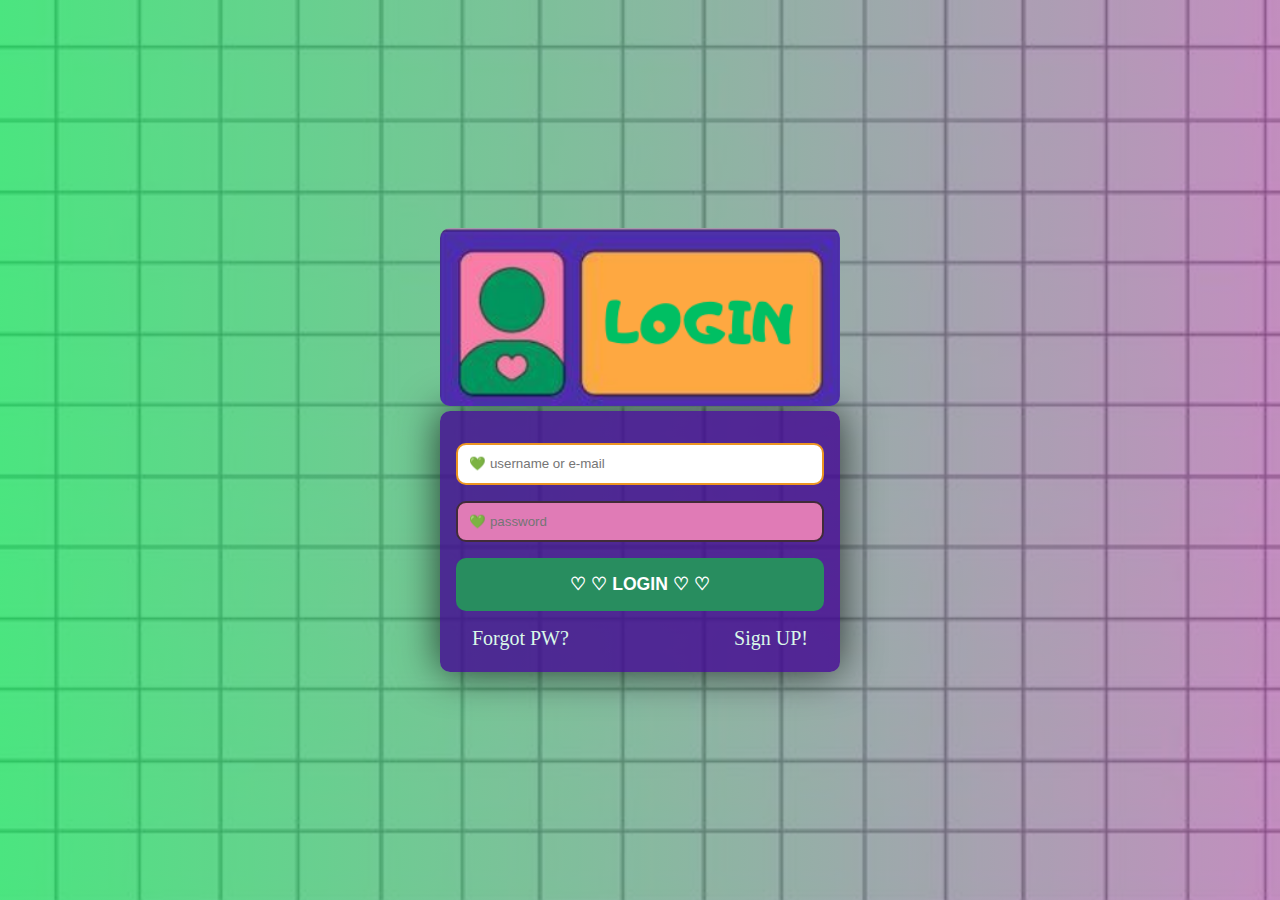
<file: index.html>
<!DOCTYPE html>
<html lang="en">
<head>
    <meta charset="UTF-8">
    <meta http-equiv="X-UA-Compatible" content="IE=edge">
    <meta name="viewport" content="width=device-width, initial-scale=1.0">
    <title>Document</title>
    <link rel="stylesheet" href="style.css">
</head>
<body>
    
    <div class="container">
        <img src="log.png" alt="">
        <!-- form  -->
        <form action="" class="form">
        
            <div class="form__message form__error--message"></div>
            <div class="form__input--group">
                <input type="text" class="form__input" autofocus required placeholder="&#128154; username or e-mail">
                <div class="form__input-error-message"></div>
            </div>
            <div class="form__input--group">
                <input type="password" class="form__input" autofocus  placeholder="&#128154; password">
                <div class="form__input-error-message"></div>
            </div>
            <button class="form__button"> &#9825 &#9825; LOGIN &#9825  &#9825; </button>
            <div class="form__text">
                <a href="forgotpass.html" class="form__link">Forgot PW?</a>
                <a href="register.html" class="form__link">Sign UP!</a>
            </div>
        </form>
        
    </div>

</body>
</html>
</file>
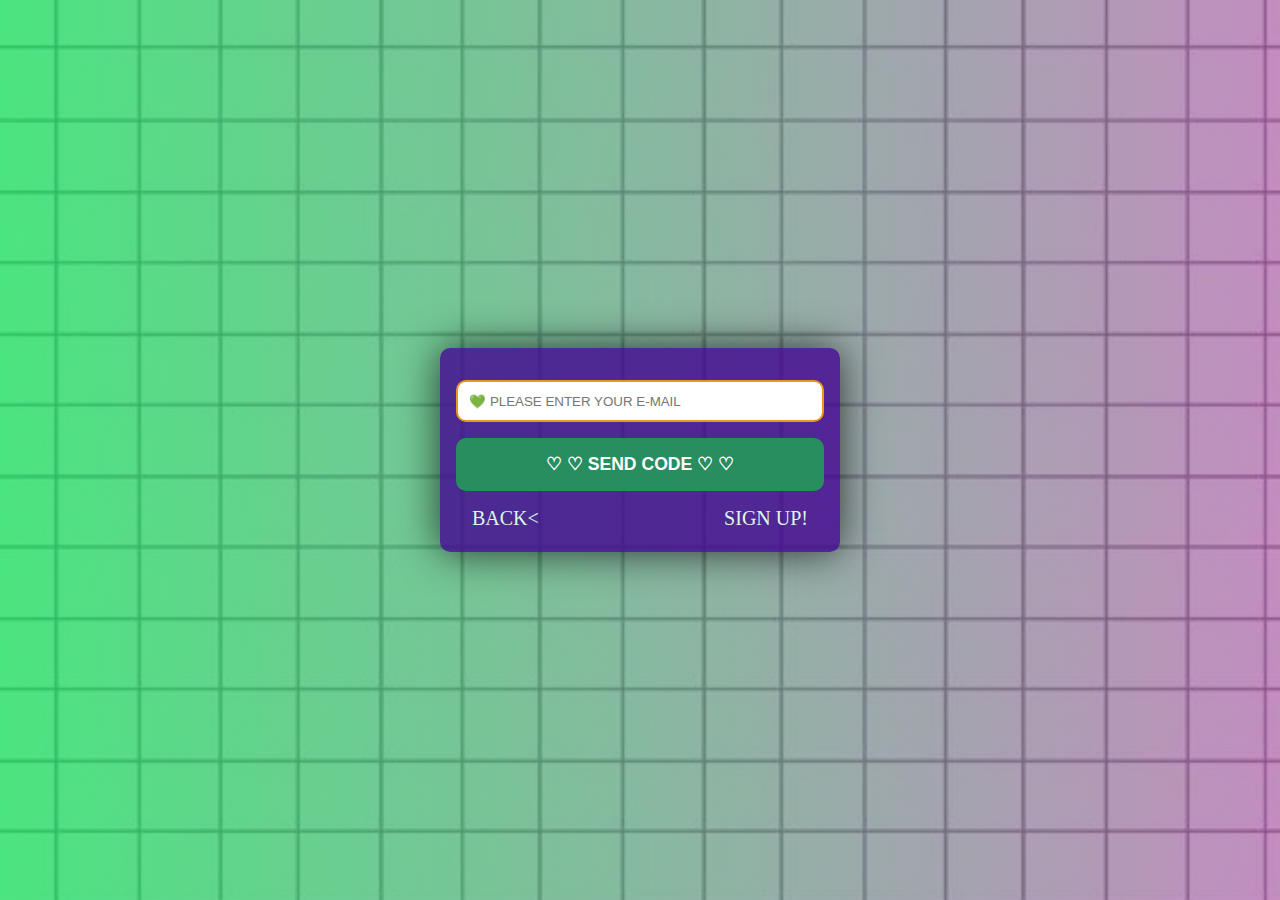
<file: forgotpass.html>
<!DOCTYPE html>
<html lang="en">
<head>
    <meta charset="UTF-8">
    <meta http-equiv="X-UA-Compatible" content="IE=edge">
    <meta name="viewport" content="width=device-width, initial-scale=1.0">
    <title>Document</title>
    <link rel="stylesheet" href="style.css">
</head>
<body>
    
    <div class="container">
        <!-- form  -->
        <form action="" class="form">
        
            <div class="form__message form__error--message"></div>
            <div class="form__input--group">
                <input type="text" class="form__input" autofocus  placeholder="&#128154; PLEASE ENTER YOUR E-MAIL">
                <div class="form__input-error-message"></div>
            </div>
            <button class="form__button"> &#9825 &#9825; SEND CODE &#9825  &#9825; </button>
            <div class="form__text">
                <a href="index.html" class="form__link">BACK< </a>
                <a href="register.html" class="form__link">SIGN UP!</a>
            </div>
        </form>
        
    </div>

</body>
</html>
</file>
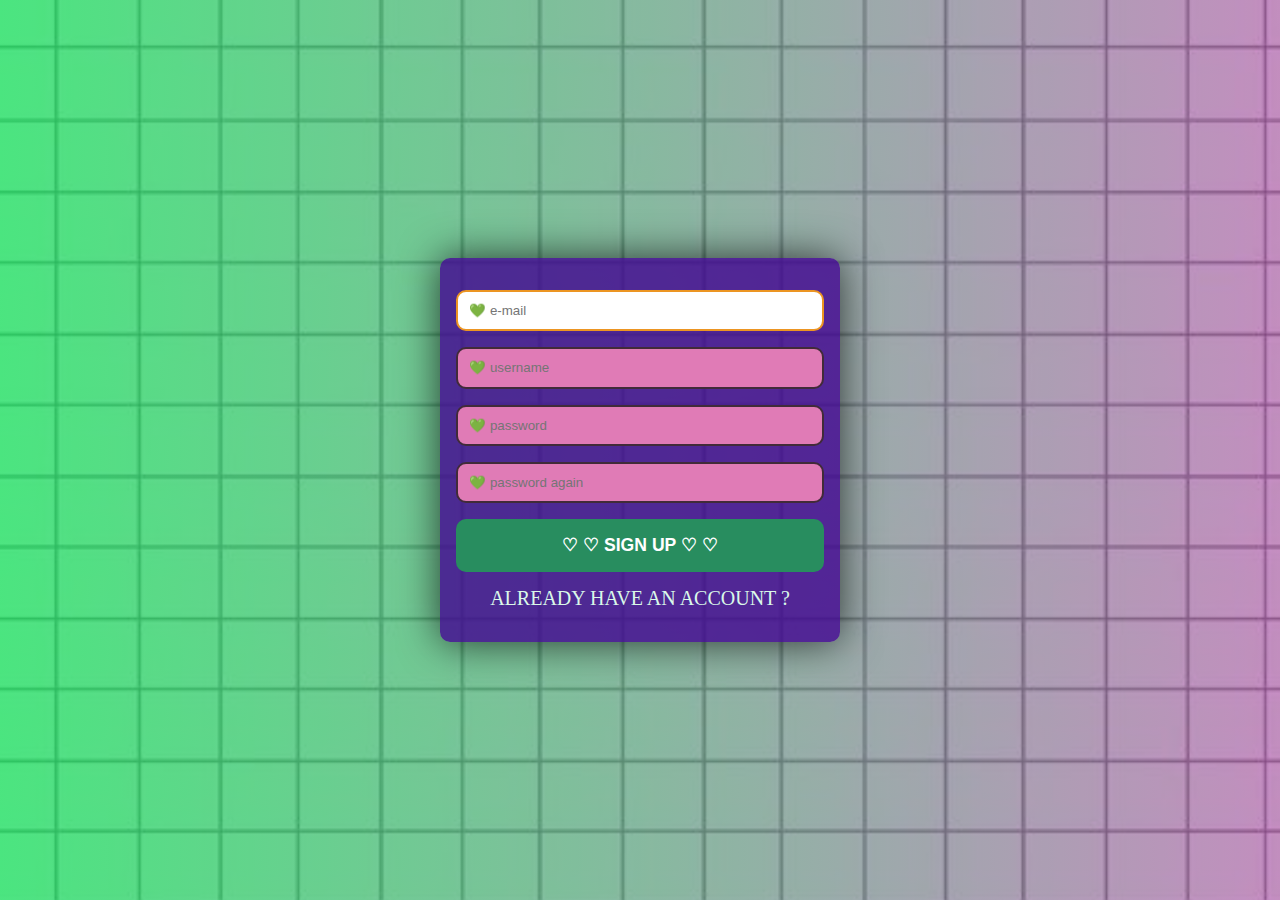
<file: register.html>
<!DOCTYPE html>
<html lang="en">
<head>
    <meta charset="UTF-8">
    <meta http-equiv="X-UA-Compatible" content="IE=edge">
    <meta name="viewport" content="width=device-width, initial-scale=1.0">
    <title>Document</title>
    <link rel="stylesheet" href="style.css">
</head>
<body>
    
    <div class="container">
        
        <!-- form  -->
        <form action="" class="form">
        
            <div class="form__message form__error--message"></div>
            <div class="form__input--group">
                <input type="email" class="form__input" autofocus  placeholder="&#128154; e-mail">
                <div class="form__input-error-message"></div>
            </div>
            <div class="form__input--group">
                <input type="text" class="form__input" autofocus  placeholder="&#128154; username">
                <div class="form__input-error-message"></div>
            <div class="form__input--group">
                <input type="password" class="form__input" autofocus  placeholder="&#128154; password">
                <div class="form__input-error-message"></div>
            </div>
            <div class="form__input--group">
                <input type="password" class="form__input" autofocus  placeholder="&#128154; password again">
                <div class="form__input-error-message"></div>
            </div>
            <button class="form__button"> &#9825 &#9825; SIGN UP &#9825  &#9825; </button>
            <div class="form__text_register">
                <a href="index.html" class="form__link">ALREADY HAVE AN ACCOUNT ?</a>
            </div>
        </form>
        
    </div>

</body>
</html>
</file>
<file: style.css>
body{
    --color-primary: rgba(18, 218, 93, 0.7);
    --color-primary-dark: #daf8e9;
    --color-secondary: rgba(180, 30, 173, 0.5);
    --color-error: rgb(203, 41, 41);
    --color-success: rgb(18, 96, 18);
    --border-radius: 10px;
    --color-main: rgb(236, 149, 34);
    --color-component: #288D5F;
    --color-component-hover: #288D5F;

    background: linear-gradient(to right, var(--color-primary), var(--color-secondary)), url(bg.jpg);
    background-attachment: fixed;
    background-size: cover;
    
    margin: 0;
    padding: 0;

    height: 100vh;
    font-size: 20px;

    display: flex;
    justify-content: center;
    align-items: center

}


.container{
    width: 400px;
    max-height: 600px;     
}


img{
    width: 400px;
    border-radius: var(--border-radius);
}


/* Form */
.form{
    text-align: center;
    box-shadow: 0 0 40px rgba(0, 0, 0, 0.7);
    border-radius: var(--border-radius);
    padding: 1rem;
    background-color: rgba(65, 4, 145, 0.8);
}


.form__message{
    color: var(--color-error);
}

.form__input-error-message{
    color: var(--color-error);
    font-size: 1.15rem;
    text-align: left;
    margin-top: 0.5rem;
}

.form__input--group{
    margin-bottom: 1rem;
    margin-top: 1rem;
}

.form__input{
    width: 100%;
    box-sizing: border-box;
    padding: 0.7rem;
    border-radius: var(--border-radius);
    outline: none;
    border: 2px solid rgba(25, 24, 26, 0.8);
    background-color: #e07bb6;
    transition: background 0.3s, border-color 0.3s;
}

.form__input:focus{
    border-color: var(--color-main);
    background-color: white;
}

.form__button{
    width: 100%;
    padding: 1rem 2rem;
    font-weight: bold;
    font-size: 1.1rem;
    color: rgb(255, 255, 255);
    border: none;
    outline: none;
    background-color: var(--color-component);
    border-radius: var(--border-radius);
}

.form__button:hover{
    background-color: var(--color-main);
}

.form__button:active{
    transform: scale(0.98);
}

.form__link{
    color: var(--color-primary-dark);
    text-decoration: none;
    cursor: pointer;
    margin-bottom: -10px;

}

.form__link:hover{
    color: var(--color-component-hover);
}

.form__text{
    display: flex;
    justify-content: space-between;
    margin: 1rem;
}


.form__text_register{
    margin: 15px;
}
</file>
